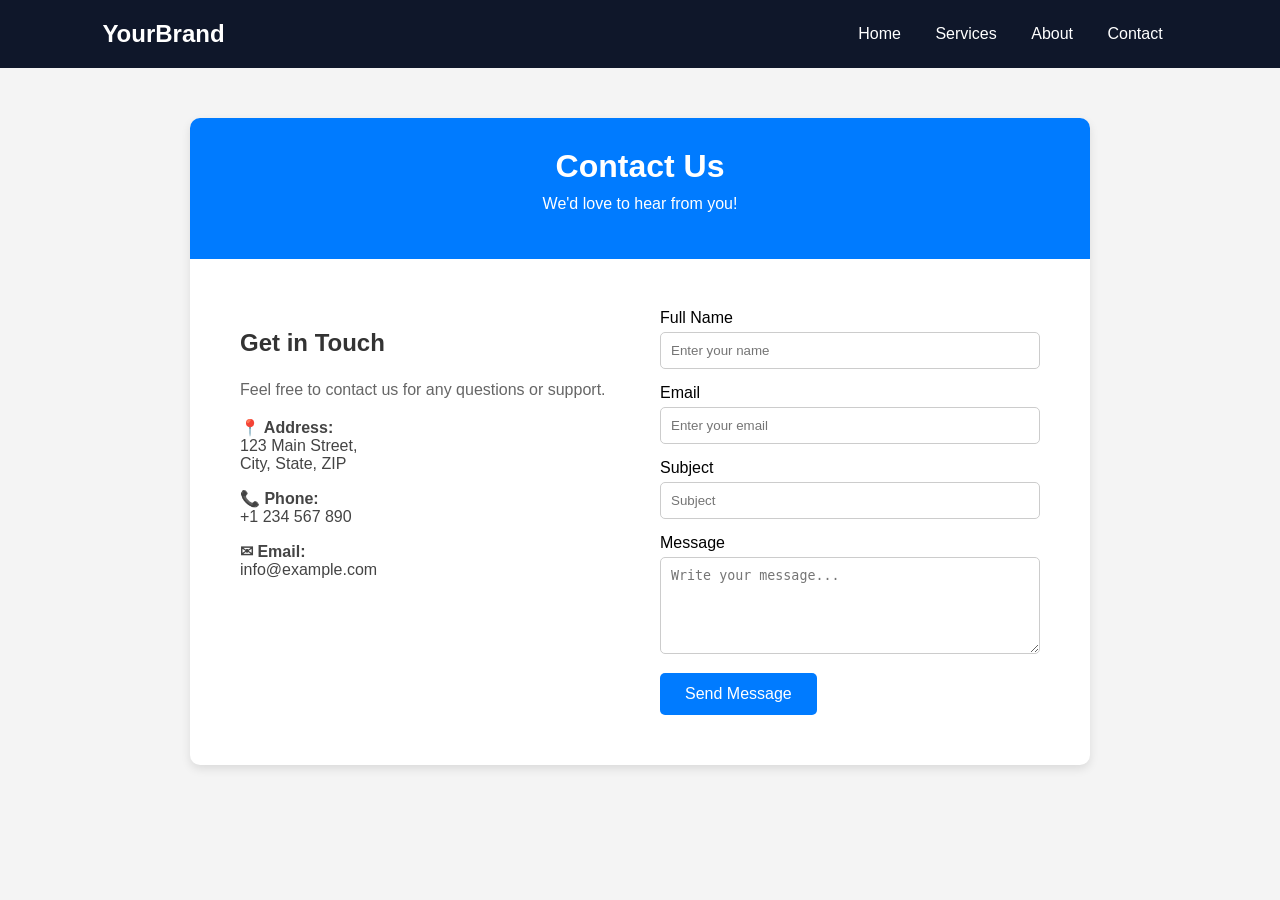
<file: contact.html>
<!DOCTYPE html>
<html lang="en">
<head>
    <meta charset="UTF-8">
    <meta name="viewport" content="width=device-width, initial-scale=1.0">
    <title>Contact Us</title>
</head>

<header style="background:#0f172a;color:white;padding:20px 8%;display:flex;justify-content:space-between;align-items:center;">
        <h2 style="margin:0;">YourBrand</h2>

        <nav>
            <a href="index.html" style="color:white;text-decoration:none;margin:0 15px;">Home</a>
            <a href="service.html" style="color:white;text-decoration:none;margin:0 15px;">Services</a>
            <a href="about.html" style="color:white;text-decoration:none;margin:0 15px;">About</a>
            <a href="contact.html" style="color:white;text-decoration:none;margin:0 15px;">Contact</a>
        </nav>
    </header>
<body style="margin:0; font-family:Arial, sans-serif; background:#f4f4f4;">

    <div style="max-width:900px; margin:50px auto; background:#ffffff; border-radius:10px; box-shadow:0 4px 10px rgba(0,0,0,0.1); overflow:hidden;">

        <div style="background:#007BFF; color:#ffffff; text-align:center; padding:30px;">
            <h1 style="margin:0;">Contact Us</h1>
            <p style="margin-top:10px;">We'd love to hear from you!</p>
        </div>

        <div style="display:flex; flex-wrap:wrap; padding:30px;">

            <!-- Contact Information -->
            <div style="flex:1; min-width:250px; padding:20px;">
                <h2 style="color:#333;">Get in Touch</h2>
                <p style="color:#666; line-height:1.6;">
                    Feel free to contact us for any questions or support.
                </p>

                <p style="color:#444;">
                    <strong>📍 Address:</strong><br>
                    123 Main Street,<br>
                    City, State, ZIP
                </p>

                <p style="color:#444;">
                    <strong>📞 Phone:</strong><br>
                    +1 234 567 890
                </p>

                <p style="color:#444;">
                    <strong>✉ Email:</strong><br>
                    info@example.com
                </p>
            </div>

            <!-- Contact Form -->
            <div style="flex:1; min-width:300px; padding:20px;">
                <form>
                    <label style="display:block; margin-bottom:5px;">Full Name</label>
                    <input type="text" placeholder="Enter your name"
                        style="width:100%; padding:10px; margin-bottom:15px; border:1px solid #ccc; border-radius:5px; box-sizing:border-box;">

                    <label style="display:block; margin-bottom:5px;">Email</label>
                    <input type="email" placeholder="Enter your email"
                        style="width:100%; padding:10px; margin-bottom:15px; border:1px solid #ccc; border-radius:5px; box-sizing:border-box;">

                    <label style="display:block; margin-bottom:5px;">Subject</label>
                    <input type="text" placeholder="Subject"
                        style="width:100%; padding:10px; margin-bottom:15px; border:1px solid #ccc; border-radius:5px; box-sizing:border-box;">

                    <label style="display:block; margin-bottom:5px;">Message</label>
                    <textarea rows="5" placeholder="Write your message..."
                        style="width:100%; padding:10px; margin-bottom:15px; border:1px solid #ccc; border-radius:5px; resize:vertical; box-sizing:border-box;"></textarea>

                    <button type="submit"
                        style="background:#007BFF; color:#fff; border:none; padding:12px 25px; border-radius:5px; cursor:pointer; font-size:16px;">
                        Send Message
                    </button>
                </form>
            </div>

        </div>

    </div>

</body>
</html>
</file>
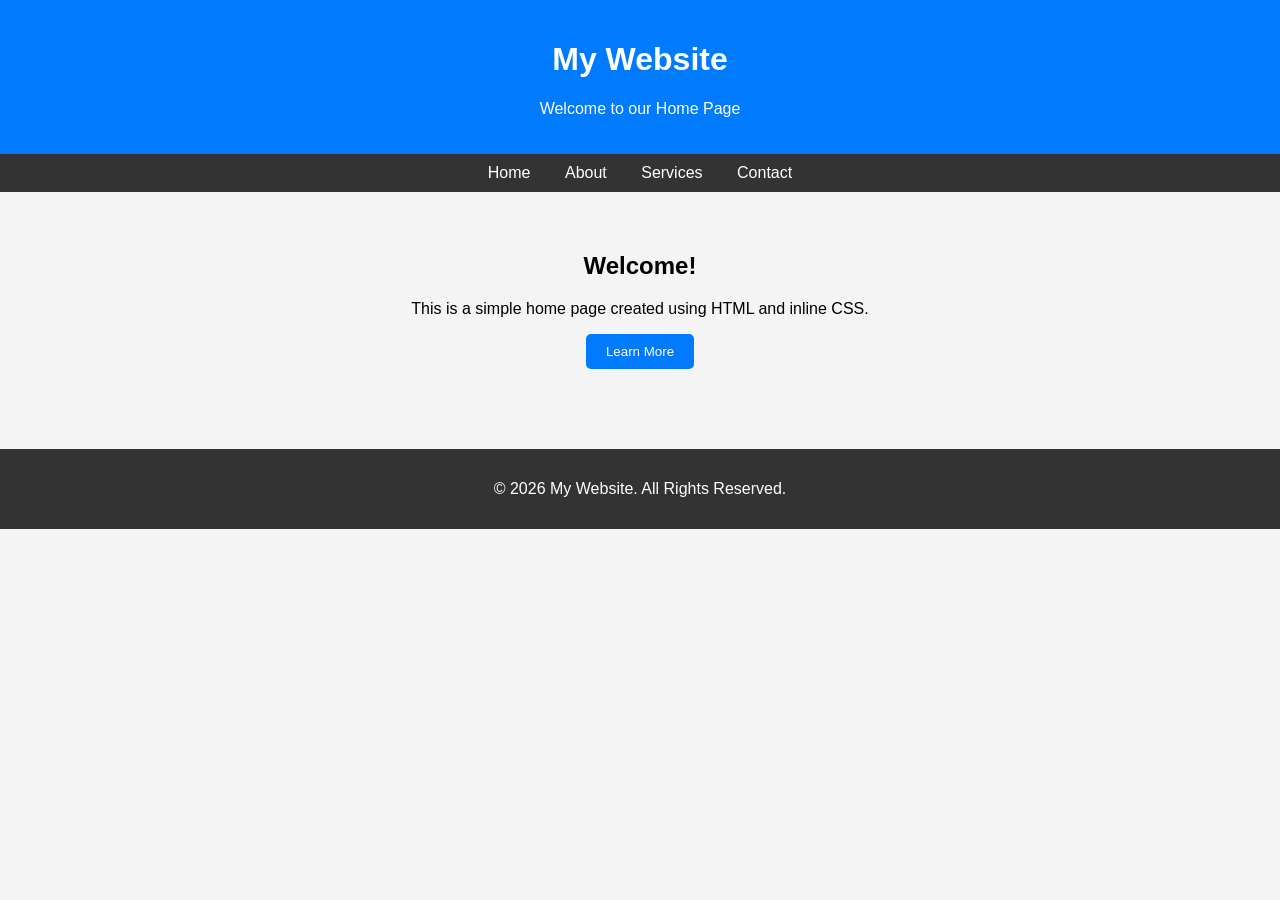
<file: home.html>
<!DOCTYPE html>
<html lang="en">
<head>
    <meta charset="UTF-8">
    <meta name="viewport" content="width=device-width, initial-scale=1.0">
    <title>Home Page</title>
</head>
<body style="margin:0; font-family:Arial, sans-serif; background:#f4f4f4;">

    <!-- Header -->
    <div style="background:#007BFF; color:white; padding:20px; text-align:center;">
        <h1>My Website</h1>
        <p>Welcome to our Home Page</p>
    </div>

    <!-- Navigation -->
    <div style="background:#333; text-align:center; padding:10px;">
        <a href="index.html" style="color:white; text-decoration:none; margin:15px;">Home</a>
        <a href="about.html" style="color:white; text-decoration:none; margin:15px;">About</a>
        <a href="services.html" style="color:white; text-decoration:none; margin:15px;">Services</a>
        <a href="contact.html" style="color:white; text-decoration:none; margin:15px;">Contact</a>
    </div>

    <!-- Main Content -->
    <div style="padding:40px; text-align:center;">
        <h2>Welcome!</h2>
        <p>
            This is a simple home page created using HTML and inline CSS.
        </p>

        <button style="padding:10px 20px; background:#007BFF; color:white; border:none; border-radius:5px; cursor:pointer;">
            Learn More
        </button>
    </div>

    <!-- Footer -->
    <div style="background:#333; color:white; text-align:center; padding:15px; margin-top:40px;">
        <p>&copy; 2026 My Website. All Rights Reserved.</p>
    </div>

</body>
</html>
</file>
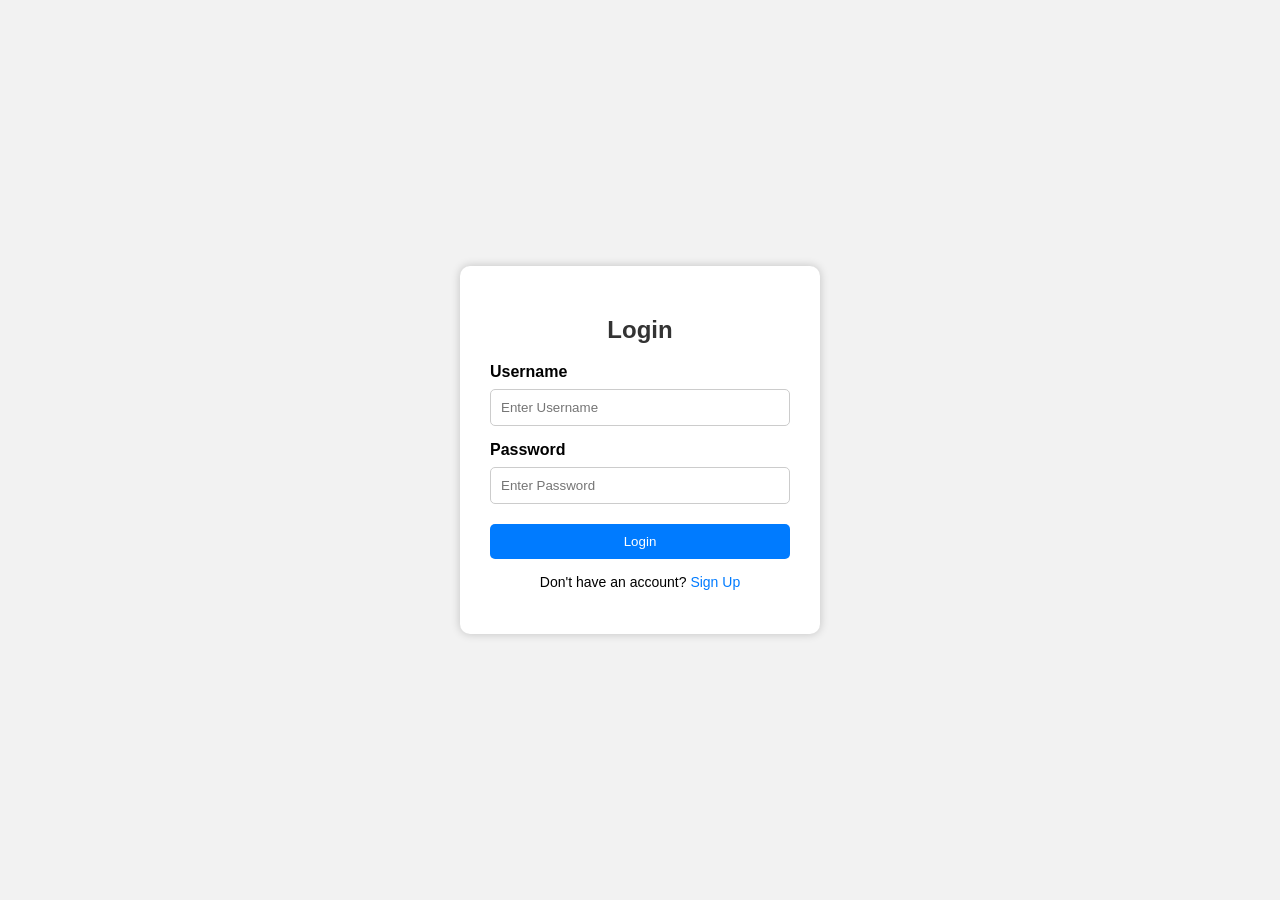
<file: login.html>
<!DOCTYPE html>
<html lang="en">
<head>
    <meta charset="UTF-8">
    <meta name="viewport" content="width=device-width, initial-scale=1.0">
    <title>Login Page</title>
</head>
<body style="margin:0; font-family:Arial, sans-serif; background:#f2f2f2; display:flex; justify-content:center; align-items:center; height:100vh;">

    <div style="background:white; padding:30px; border-radius:10px; box-shadow:0 0 10px rgba(0,0,0,0.2); width:300px;">
        <h2 style="text-align:center; color:#333;">Login</h2>

        <form>
            <label style="font-weight:bold;">Username</label><br>
            <input type="text" placeholder="Enter Username"
                style="width:100%; padding:10px; margin:8px 0 15px; border:1px solid #ccc; border-radius:5px; box-sizing:border-box;">

            <label style="font-weight:bold;">Password</label><br>
            <input type="password" placeholder="Enter Password"
                style="width:100%; padding:10px; margin:8px 0 20px; border:1px solid #ccc; border-radius:5px; box-sizing:border-box;">

            <button type="submit"
                style="width:100%; padding:10px; background:#007BFF; color:white; border:none; border-radius:5px; cursor:pointer;">
                Login
            </button>
        </form>

        <p style="text-align:center; margin-top:15px; font-size:14px;">
            Don't have an account?
            <a href="#" style="color:#007BFF; text-decoration:none;">Sign Up</a>
        </p>
    </div>

</body>
</html>
</file>
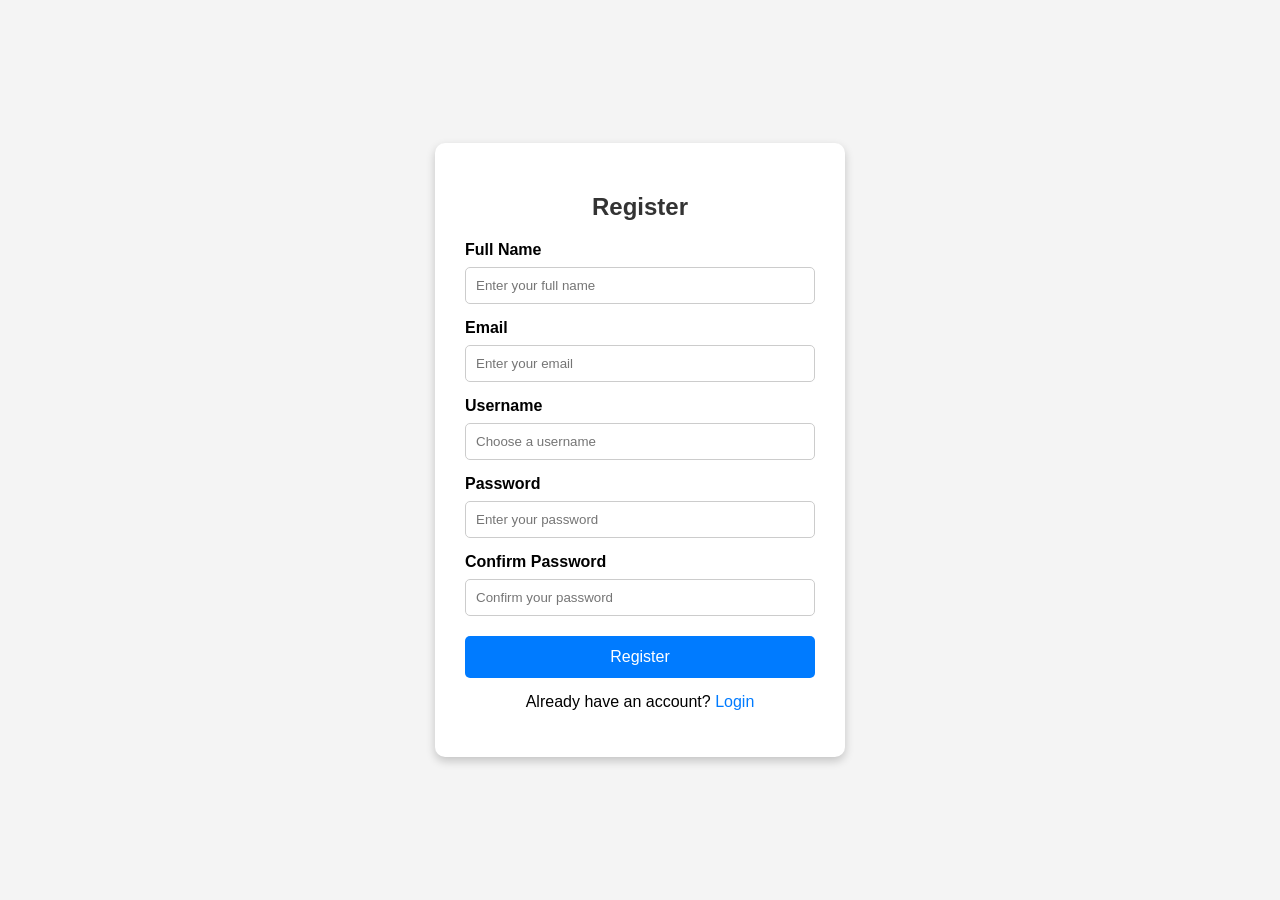
<file: register.html>
<!DOCTYPE html>
<html lang="en">
<head>
    <meta charset="UTF-8">
    <meta name="viewport" content="width=device-width, initial-scale=1.0">
    <title>Register</title>
</head>
<body style="margin:0; padding:0; font-family:Arial, sans-serif; background:#f4f4f4; display:flex; justify-content:center; align-items:center; height:100vh;">

    <div style="background:#fff; padding:30px; width:350px; border-radius:10px; box-shadow:0 4px 10px rgba(0,0,0,0.2);">
        <h2 style="text-align:center; color:#333; margin-bottom:20px;">Register</h2>

        <form action="#" method="post">
            <label style="font-weight:bold;">Full Name</label><br>
            <input
                type="text"
                name="fullname"
                placeholder="Enter your full name"
                required
                style="width:100%; padding:10px; margin:8px 0 15px 0; border:1px solid #ccc; border-radius:5px; box-sizing:border-box;"
            >

            <label style="font-weight:bold;">Email</label><br>
            <input
                type="email"
                name="email"
                placeholder="Enter your email"
                required
                style="width:100%; padding:10px; margin:8px 0 15px 0; border:1px solid #ccc; border-radius:5px; box-sizing:border-box;"
            >

            <label style="font-weight:bold;">Username</label><br>
            <input
                type="text"
                name="username"
                placeholder="Choose a username"
                required
                style="width:100%; padding:10px; margin:8px 0 15px 0; border:1px solid #ccc; border-radius:5px; box-sizing:border-box;"
            >

            <label style="font-weight:bold;">Password</label><br>
            <input
                type="password"
                name="password"
                placeholder="Enter your password"
                required
                style="width:100%; padding:10px; margin:8px 0 15px 0; border:1px solid #ccc; border-radius:5px; box-sizing:border-box;"
            >

            <label style="font-weight:bold;">Confirm Password</label><br>
            <input
                type="password"
                name="confirmPassword"
                placeholder="Confirm your password"
                required
                style="width:100%; padding:10px; margin:8px 0 20px 0; border:1px solid #ccc; border-radius:5px; box-sizing:border-box;"
            >

            <button
                type="submit"
                style="width:100%; padding:12px; background:#007BFF; color:white; border:none; border-radius:5px; font-size:16px; cursor:pointer;"
            >
                Register
            </button>

            <p style="text-align:center; margin-top:15px;">
                Already have an account?
                <a href="login.html" style="color:#007BFF; text-decoration:none;">Login</a>
            </p>
        </form>
    </div>

</body>
</html>
</file>
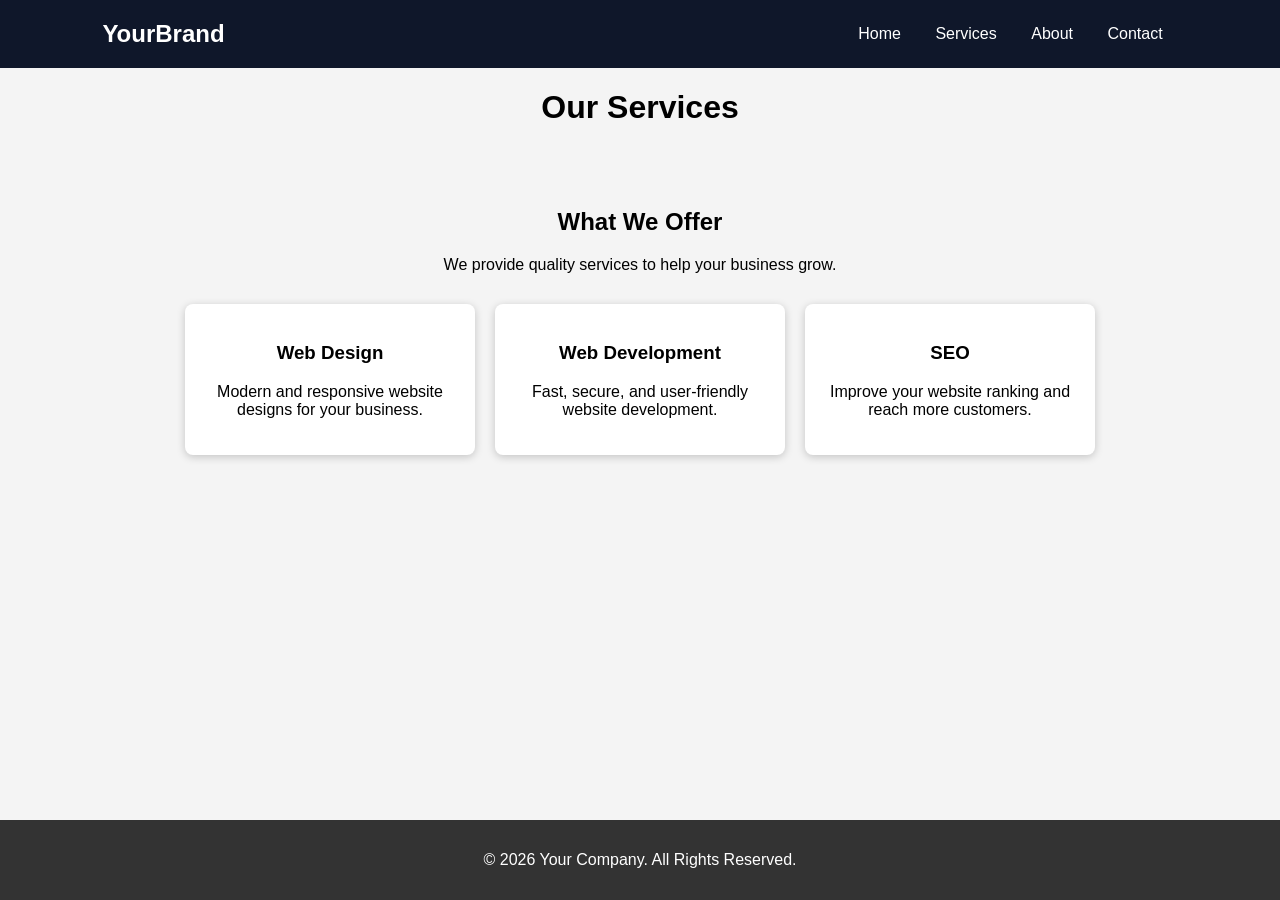
<file: service.html>
<!DOCTYPE html>
<html lang="en">
<head>
    <meta charset="UTF-8">
    <meta name="viewport" content="width=device-width, initial-scale=1.0">
    <title>Services</title>
</head>

<body style="margin:0; font-family:Arial, sans-serif; background:#f4f4f4;min-height:100vh;display:flex;flex-direction:column;">

    <!-- Header -->
    

    

    <header style="background:#0f172a;color:white;padding:20px 8%;display:flex;justify-content:space-between;align-items:center;">
        <h2 style="margin:0;">YourBrand</h2>

        <nav>
            <a href="home.html" style="color:white;text-decoration:none;margin:0 15px;">Home</a>
            <a href="service.html" style="color:white;text-decoration:none;margin:0 15px;">Services</a>
            <a href="about.html" style="color:white;text-decoration:none;margin:0 15px;">About</a>
            <a href="contact.html" style="color:white;text-decoration:none;margin:0 15px;">Contact</a>
        </nav>
    </header>

    
        <h1 style="text-align:center;width:100%;">Our Services</h1>
        

    <!-- Services Section -->
    <section style="padding:40px; text-align:center;">

        <h2>What We Offer</h2>
        <p>We provide quality services to help your business grow.</p>

        <div style="display:flex; justify-content:center; gap:20px; flex-wrap:wrap; margin-top:30px;">

            <!-- Service 1 -->
            <div style="background:white; width:250px; padding:20px; border-radius:8px; box-shadow:0 2px 8px rgba(0,0,0,0.2);">
                <h3>Web Design</h3>
                <p>Modern and responsive website designs for your business.</p>
            </div>

            <!-- Service 2 -->
            <div style="background:white; width:250px; padding:20px; border-radius:8px; box-shadow:0 2px 8px rgba(0,0,0,0.2);">
                <h3>Web Development</h3>
                <p>Fast, secure, and user-friendly website development.</p>
            </div>

            <!-- Service 3 -->
            <div style="background:white; width:250px; padding:20px; border-radius:8px; box-shadow:0 2px 8px rgba(0,0,0,0.2);">
                <h3>SEO</h3>
                <p>Improve your website ranking and reach more customers.</p>
            </div>

        </div>

    </section>

    <!-- Footer -->
    <footer style="background:#333; color:white; text-align:center; padding:15px;margin-top:auto;">
        <p>&copy; 2026 Your Company. All Rights Reserved.</p>
    </footer>

</body>
</html>
</file>
